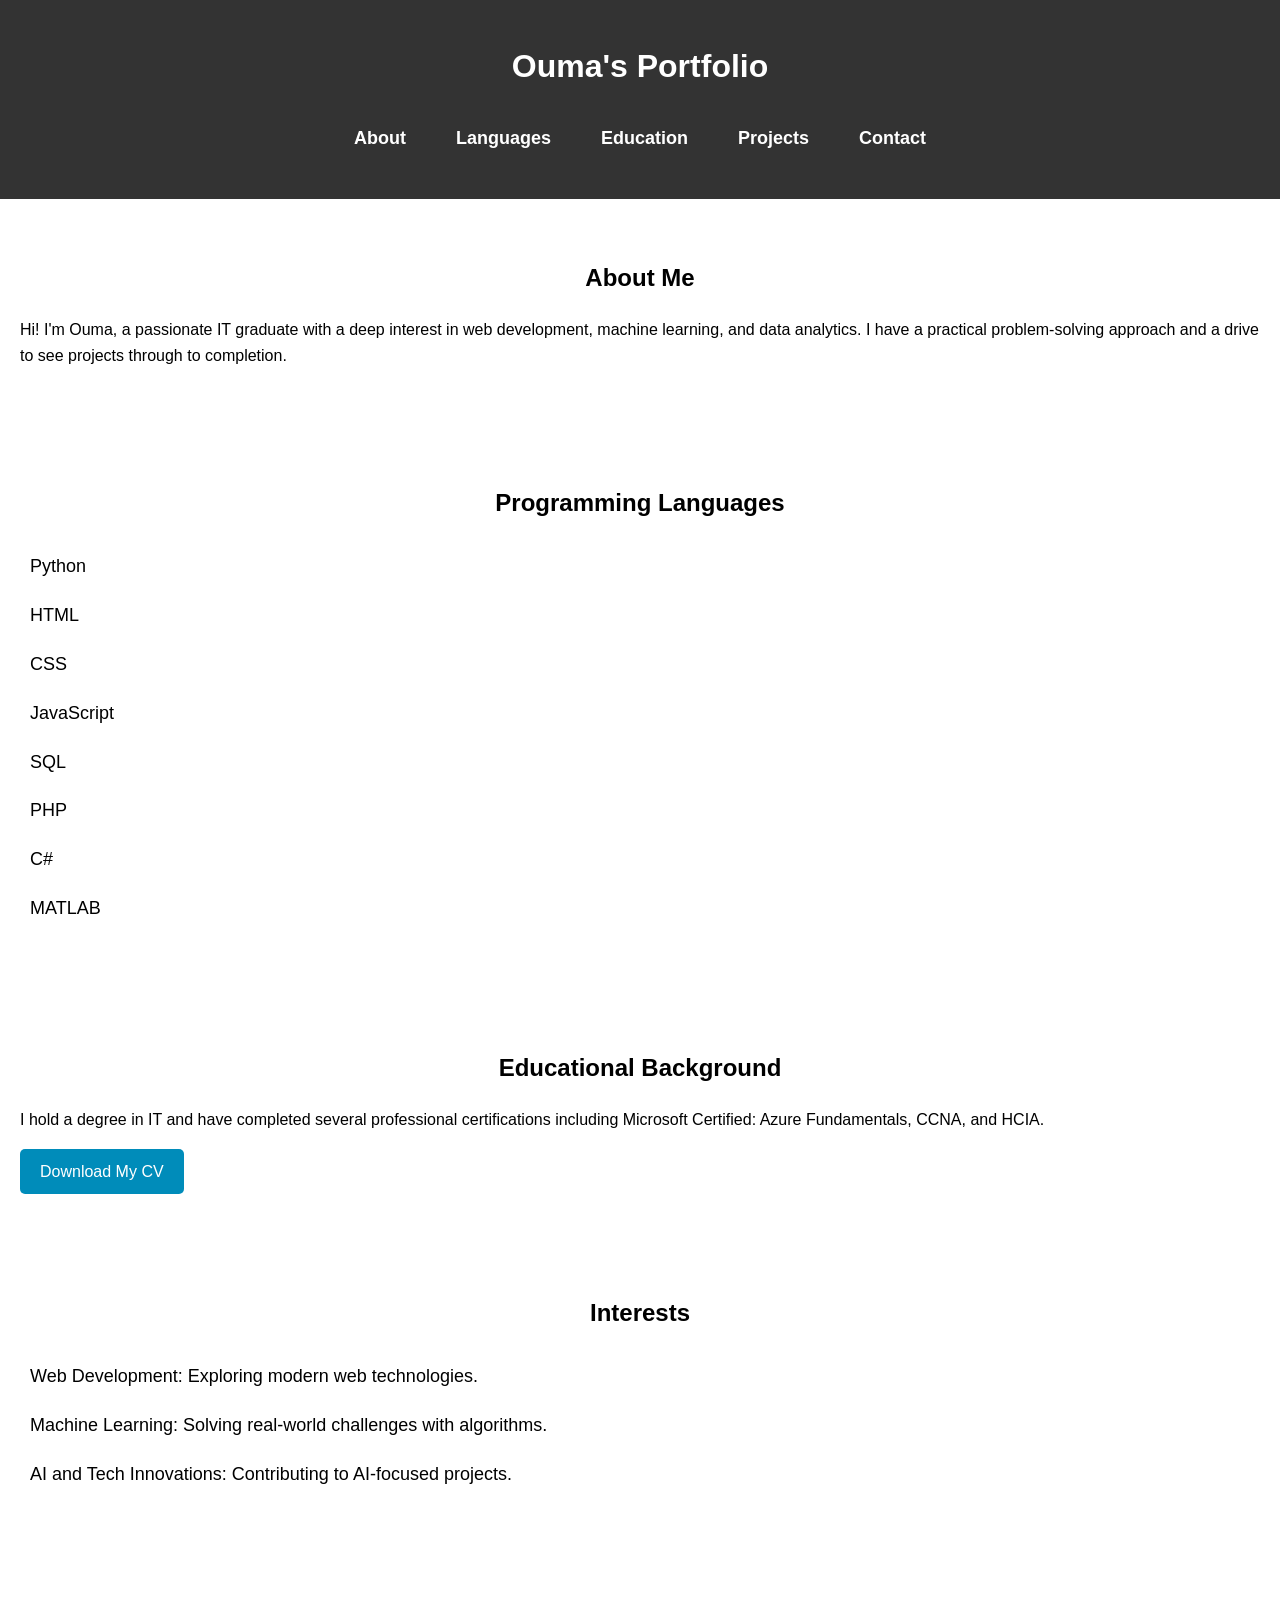
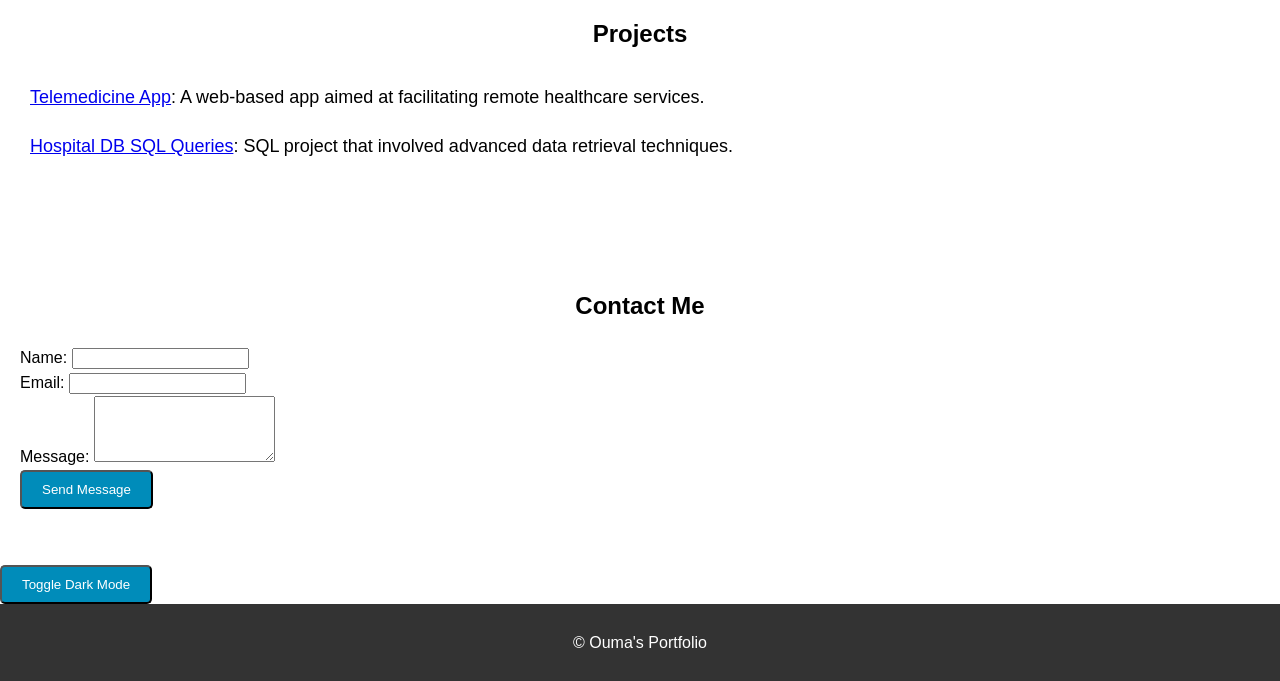
<file: index.html>
<!DOCTYPE html>
<html lang="en">
<head>
    <meta charset="UTF-8">
    <meta name="viewport" content="width=device-width, initial-scale=1.0">
    <title>Ouma's Portfolio</title>
    <link rel="stylesheet" href="styles.css">
</head>
<body>
    <!-- Header Section -->
    <header>
        <h1>Ouma's Portfolio</h1>
        <nav>
            <ul>
                <li><a href="#about" class="scroll-link">About</a></li>
                <li><a href="#languages" class="scroll-link">Languages</a></li>
                <li><a href="#education" class="scroll-link">Education</a></li>
                <li><a href="#projects" class="scroll-link">Projects</a></li>
                <li><a href="#contact" class="scroll-link">Contact</a></li>
            </ul>
        </nav>
    </header>

    <!-- About Section -->
    <div class="container">
        <section id="about">
            <h2>About Me</h2>
            <p>Hi! I'm Ouma, a passionate IT graduate with a deep interest in web development, machine learning, and data analytics. I have a practical problem-solving approach and a drive to see projects through to completion.</p>
        </section>
    </div>

    <!-- Programming Languages Section -->
    <div class="container">
        <section id="languages">
            <h2>Programming Languages</h2>
            <ul>
                <li>Python</li>
                <li>HTML</li>
                <li>CSS</li>
                <li>JavaScript</li>
                <li>SQL</li>
                <li>PHP</li>
                <li>C#</li>
                <li>MATLAB</li>
            </ul>
        </section>
    </div>

    <!-- Education Section -->
    <div class="container">
        <section id="education">
            <h2>Educational Background</h2>
            <p>I hold a degree in IT and have completed several professional certifications including Microsoft Certified: Azure Fundamentals, CCNA, and HCIA.</p>
            <a href="https://ouma-cavin-36.tiiny.site" class="btn">Download My CV</a>
        </section>
    </div>

    <!-- Interests Section -->
    <div class="container">
        <section id="interests">
            <h2>Interests</h2>
            <ul>
                <li>Web Development: Exploring modern web technologies.</li>
                <li>Machine Learning: Solving real-world challenges with algorithms.</li>
                <li>AI and Tech Innovations: Contributing to AI-focused projects.</li>
            </ul>
        </section>
    </div>

    <!-- Projects Section -->
    <div class="container">
        <section id="projects">
            <h2>Projects</h2>
            <ul>
                <li><a href="#" class="project-link" data-project="project1">Telemedicine App</a>: A web-based app aimed at facilitating remote healthcare services.</li>
                <li><a href="#" class="project-link" data-project="project2">Hospital DB SQL Queries</a>: SQL project that involved advanced data retrieval techniques.</li>
            </ul>

            <!-- Hidden project details -->
            <div id="project-details" style="display: none;">
                <h3 id="project-title"></h3>
                <p id="project-description"></p>
            </div>
        </section>
    </div>

    <!-- Contact Form Section -->
    <div class="container">
        <section id="contact">
            <h2>Contact Me</h2>
            <form id="contact-form" action="submit-form.php" method="POST">
                <div class="form-group">
                    <label for="name">Name:</label>
                    <input type="text" id="name" name="name" required>
                </div>

                <div class="form-group">
                    <label for="email">Email:</label>
                    <input type="email" id="email" name="email" required>
                </div>

                <div class="form-group">
                    <label for="message">Message:</label>
                    <textarea id="message" name="message" rows="4" required></textarea>
                </div>

                <button type="submit" class="btn">Send Message</button>
                <p id="form-message" style="color: red;"></p>
            </form>
        </section>
    </div>

    <!-- Dark Mode Toggle Button -->
    <button id="dark-mode-toggle" class="btn">Toggle Dark Mode</button>

    <footer>
        <p>&copy; <span id="year"></span> Ouma's Portfolio</p>
    </footer>
    

    <!-- JavaScript -->
    <script src="script.js"></script>
</body>
</html>
</file>
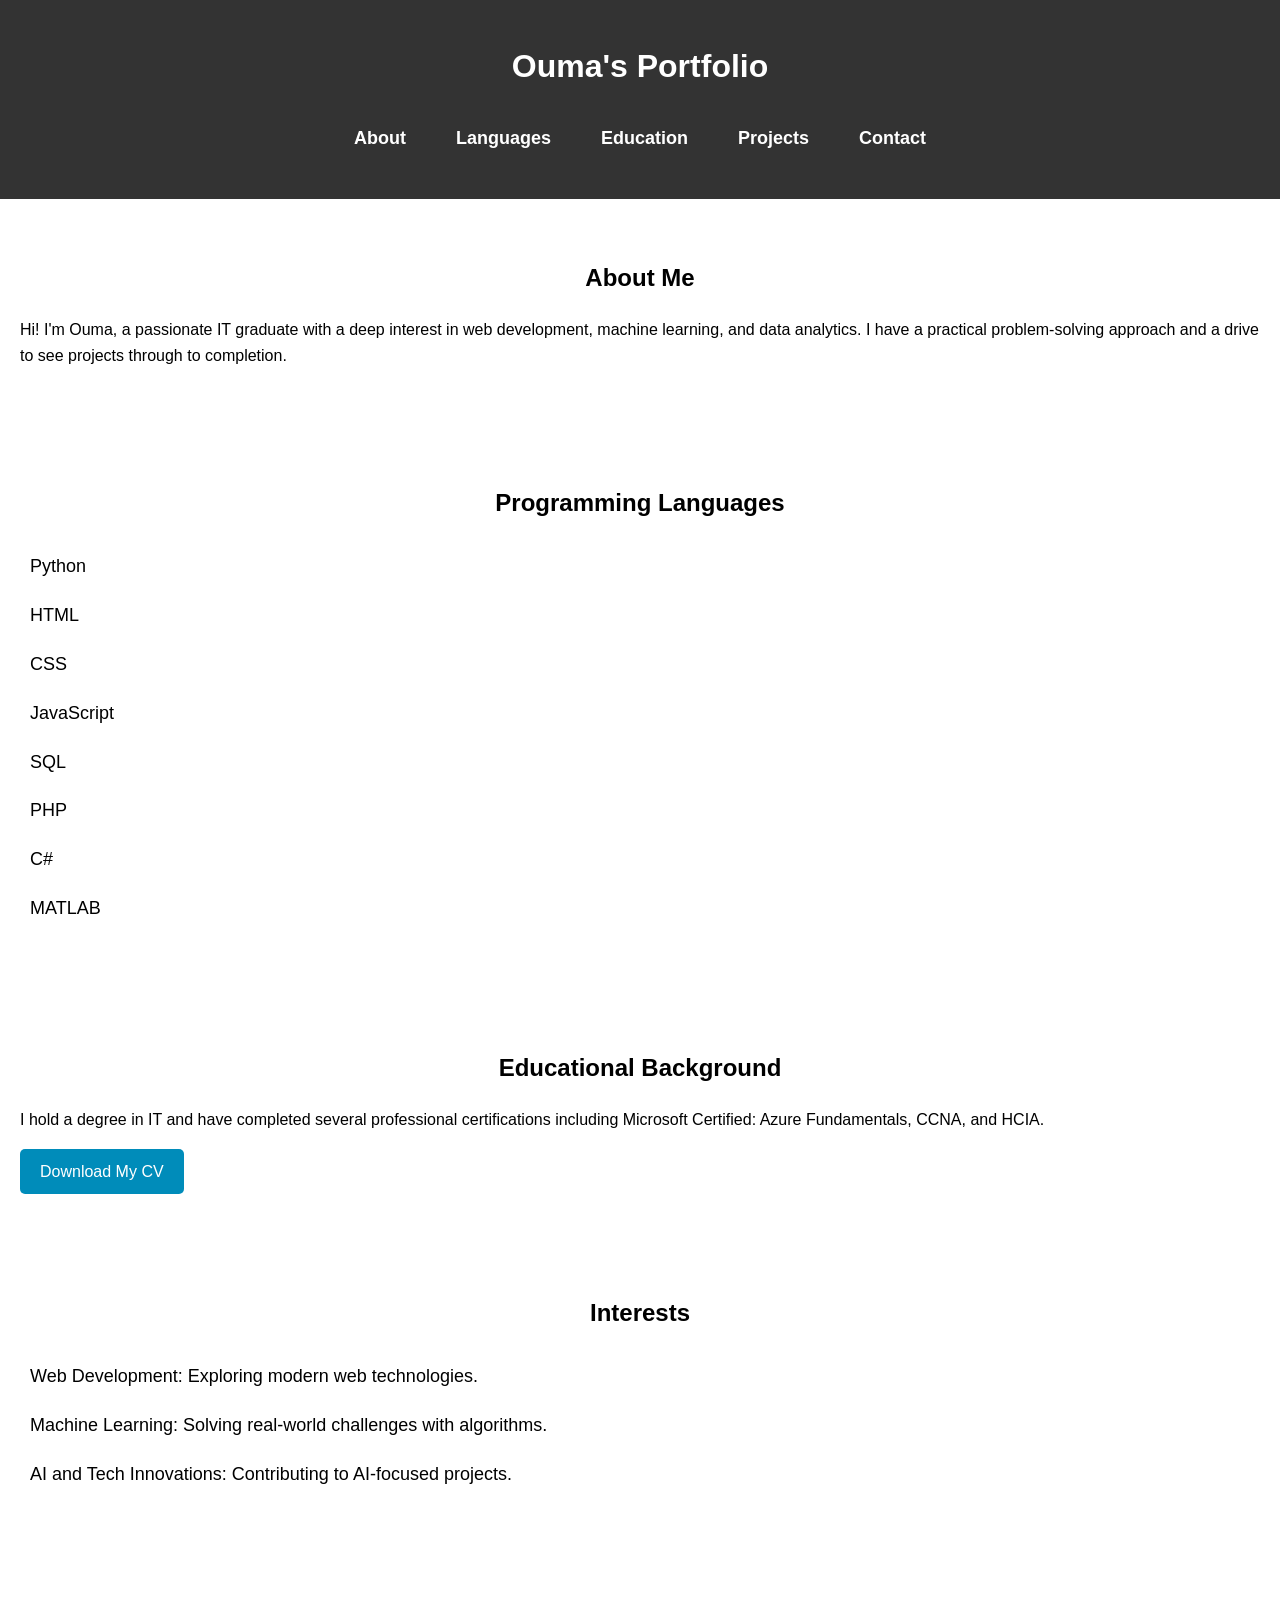
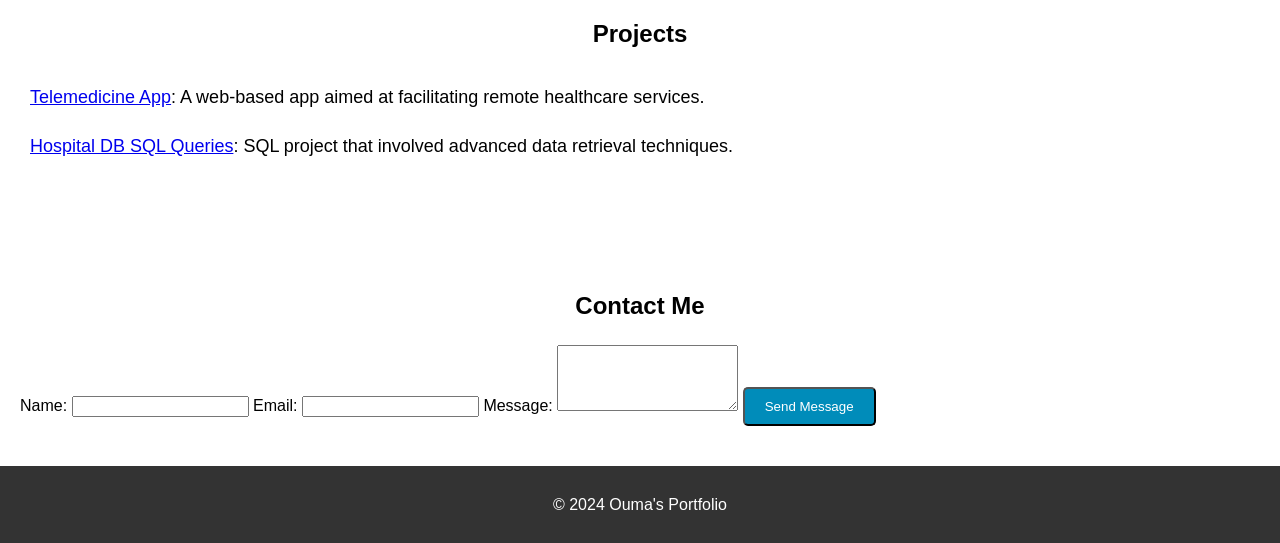
<file: index - Copy (2).html>
<!DOCTYPE html>
<html lang="en">
<head>
    <meta charset="UTF-8">
    <meta name="viewport" content="width=device-width, initial-scale=1.0">
    <title>Ouma's Portfolio</title>
    <link rel="stylesheet" href="styles.css">
</head>
<body>
    <!-- Header Section -->
    <header>
        <h1>Ouma's Portfolio</h1>
        <nav>
            <ul>
                <li><a href="#about">About</a></li>
                <li><a href="#languages">Languages</a></li>
                <li><a href="#education">Education</a></li>
                <li><a href="#projects">Projects</a></li>
                <li><a href="#contact">Contact</a></li>
            </ul>
        </nav>
    </header>

    <!-- About Section -->
    <section id="about">
        <h2>About Me</h2>
        <p>Hi! I'm Ouma, a passionate IT graduate with a deep interest in web development, machine learning, and data analytics. I have a practical problem-solving approach and a drive to see projects through to completion.</p>
    </section>

    <!-- Programming Languages Section -->
    <section id="languages">
        <h2>Programming Languages</h2>
        <ul>
            <li>Python</li>
            <li>HTML</li>
            <li>CSS</li>
            <li>JavaScript</li>
            <li>SQL</li>
            <li>PHP</li>
            <li>C#</li>
            <li>MATLAB</li>
        </ul>
    </section>

    <!-- Education Section -->
    <section id="education">
        <h2>Educational Background</h2>
        <p>I hold a degree in IT and have completed several professional certifications including Microsoft Certified: Azure Fundamentals, CCNA, and HCIA.</p>
        <a href="link-to-your-CV" class="btn">Download My CV</a>
    </section>

    <!-- Interests Section -->
    <section id="interests">
        <h2>Interests</h2>
        <ul>
            <li>Web Development: Exploring modern web technologies.</li>
            <li>Machine Learning: Solving real-world challenges with algorithms.</li>
            <li>AI and Tech Innovations: Contributing to AI-focused projects.</li>
        </ul>
    </section>

    <!-- Projects Section -->
    <section id="projects">
        <h2>Projects</h2>
        <ul>
            <li><a href="link-to-project1">Telemedicine App</a>: A web-based app aimed at facilitating remote healthcare services.</li>
            <li><a href="link-to-project2">Hospital DB SQL Queries</a>: SQL project that involved advanced data retrieval techniques.</li>
        </ul>
    </section>

    <!-- Contact Form Section -->
    <section id="contact">
        <h2>Contact Me</h2>
        <form action="submit-form.php" method="POST">
            <label for="name">Name:</label>
            <input type="text" id="name" name="name" required>

            <label for="email">Email:</label>
            <input type="email" id="email" name="email" required>

            <label for="message">Message:</label>
            <textarea id="message" name="message" rows="4" required></textarea>

            <button type="submit" class="btn">Send Message</button>
        </form>
    </section>

    <footer>
        <p>&copy; 2024 Ouma's Portfolio</p>
    </footer>
</body>
</html>
</file>
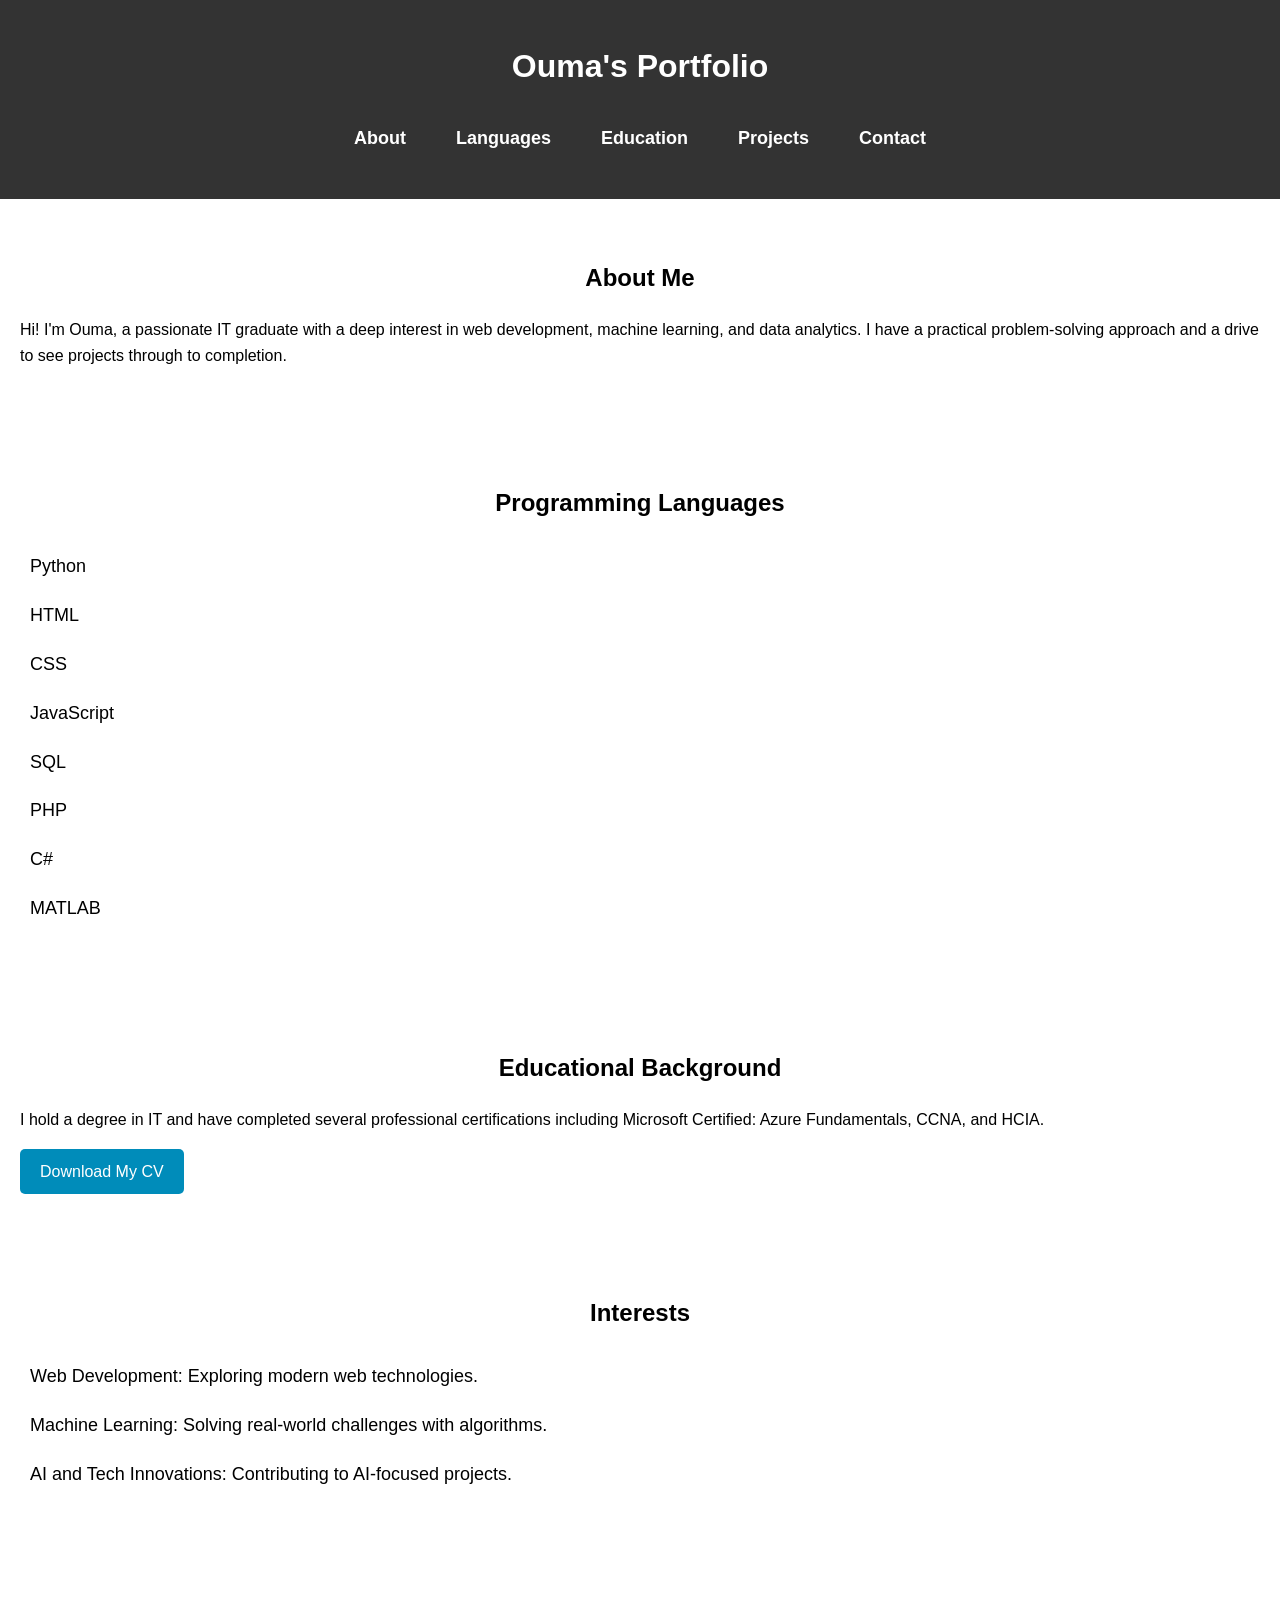
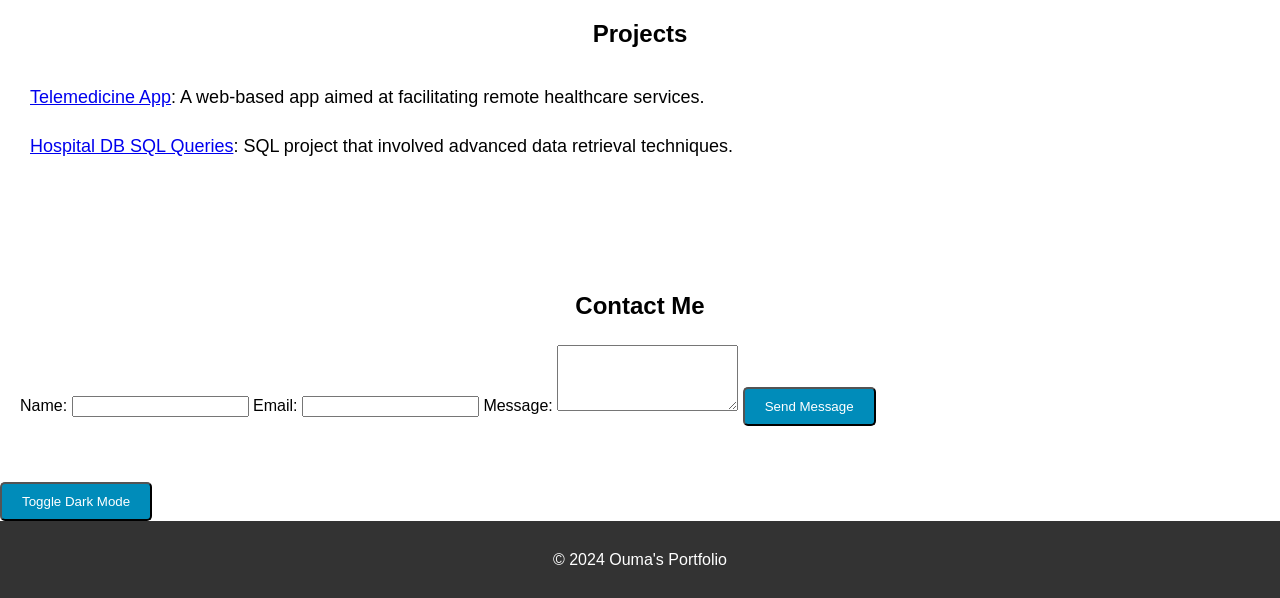
<file: index - Copy (3).html>
<!DOCTYPE html>
<html lang="en">
<head>
    <meta charset="UTF-8">
    <meta name="viewport" content="width=device-width, initial-scale=1.0">
    <title>Ouma's Portfolio</title>
    <link rel="stylesheet" href="styles.css">
</head>
<body>
    <!-- Header Section -->
    <header>
        <h1>Ouma's Portfolio</h1>
        <nav>
            <ul>
                <li><a href="#about" class="scroll-link">About</a></li>
                <li><a href="#languages" class="scroll-link">Languages</a></li>
                <li><a href="#education" class="scroll-link">Education</a></li>
                <li><a href="#projects" class="scroll-link">Projects</a></li>
                <li><a href="#contact" class="scroll-link">Contact</a></li>
            </ul>
        </nav>
    </header>

    <!-- About Section -->
    <section id="about">
        <h2>About Me</h2>
        <p>Hi! I'm Ouma, a passionate IT graduate with a deep interest in web development, machine learning, and data analytics. I have a practical problem-solving approach and a drive to see projects through to completion.</p>
    </section>

    <!-- Programming Languages Section -->
    <section id="languages">
        <h2>Programming Languages</h2>
        <ul>
            <li>Python</li>
            <li>HTML</li>
            <li>CSS</li>
            <li>JavaScript</li>
            <li>SQL</li>
            <li>PHP</li>
            <li>C#</li>
            <li>MATLAB</li>
        </ul>
    </section>

    <!-- Education Section -->
    <section id="education">
        <h2>Educational Background</h2>
        <p>I hold a degree in IT and have completed several professional certifications including Microsoft Certified: Azure Fundamentals, CCNA, and HCIA.</p>
        <a href="https://ouma-cavin-36.tiiny.site" class="btn">Download My CV</a>
    </section>

    <!-- Interests Section -->
    <section id="interests">
        <h2>Interests</h2>
        <ul>
            <li>Web Development: Exploring modern web technologies.</li>
            <li>Machine Learning: Solving real-world challenges with algorithms.</li>
            <li>AI and Tech Innovations: Contributing to AI-focused projects.</li>
        </ul>
    </section>

    <!-- Projects Section -->
    <section id="projects">
        <h2>Projects</h2>
        <ul>
            <li><a href="#" class="project-link" data-project="project1">Telemedicine App</a>: A web-based app aimed at facilitating remote healthcare services.</li>
            <li><a href="#" class="project-link" data-project="project2">Hospital DB SQL Queries</a>: SQL project that involved advanced data retrieval techniques.</li>
        </ul>

        <!-- Hidden project details -->
        <div id="project-details" style="display: none;">
            <h3 id="project-title"></h3>
            <p id="project-description"></p>
        </div>
    </section>

    <!-- Contact Form Section -->
    <section id="contact">
        <h2>Contact Me</h2>
        <form id="contact-form" action="submit-form.php" method="POST">
            <label for="name">Name:</label>
            <input type="text" id="name" name="name" required>

            <label for="email">Email:</label>
            <input type="email" id="email" name="email" required>

            <label for="message">Message:</label>
            <textarea id="message" name="message" rows="4" required></textarea>

            <button type="submit" class="btn">Send Message</button>
            <p id="form-message" style="color: red;"></p>
        </form>
    </section>

    <!-- Dark Mode Toggle Button -->
    <button id="dark-mode-toggle" class="btn">Toggle Dark Mode</button>

    <footer>
        <p>&copy; 2024 Ouma's Portfolio</p>
    </footer>

    <!-- JavaScript -->
    <script src="script.js"></script>
</body>
</html>
</file>
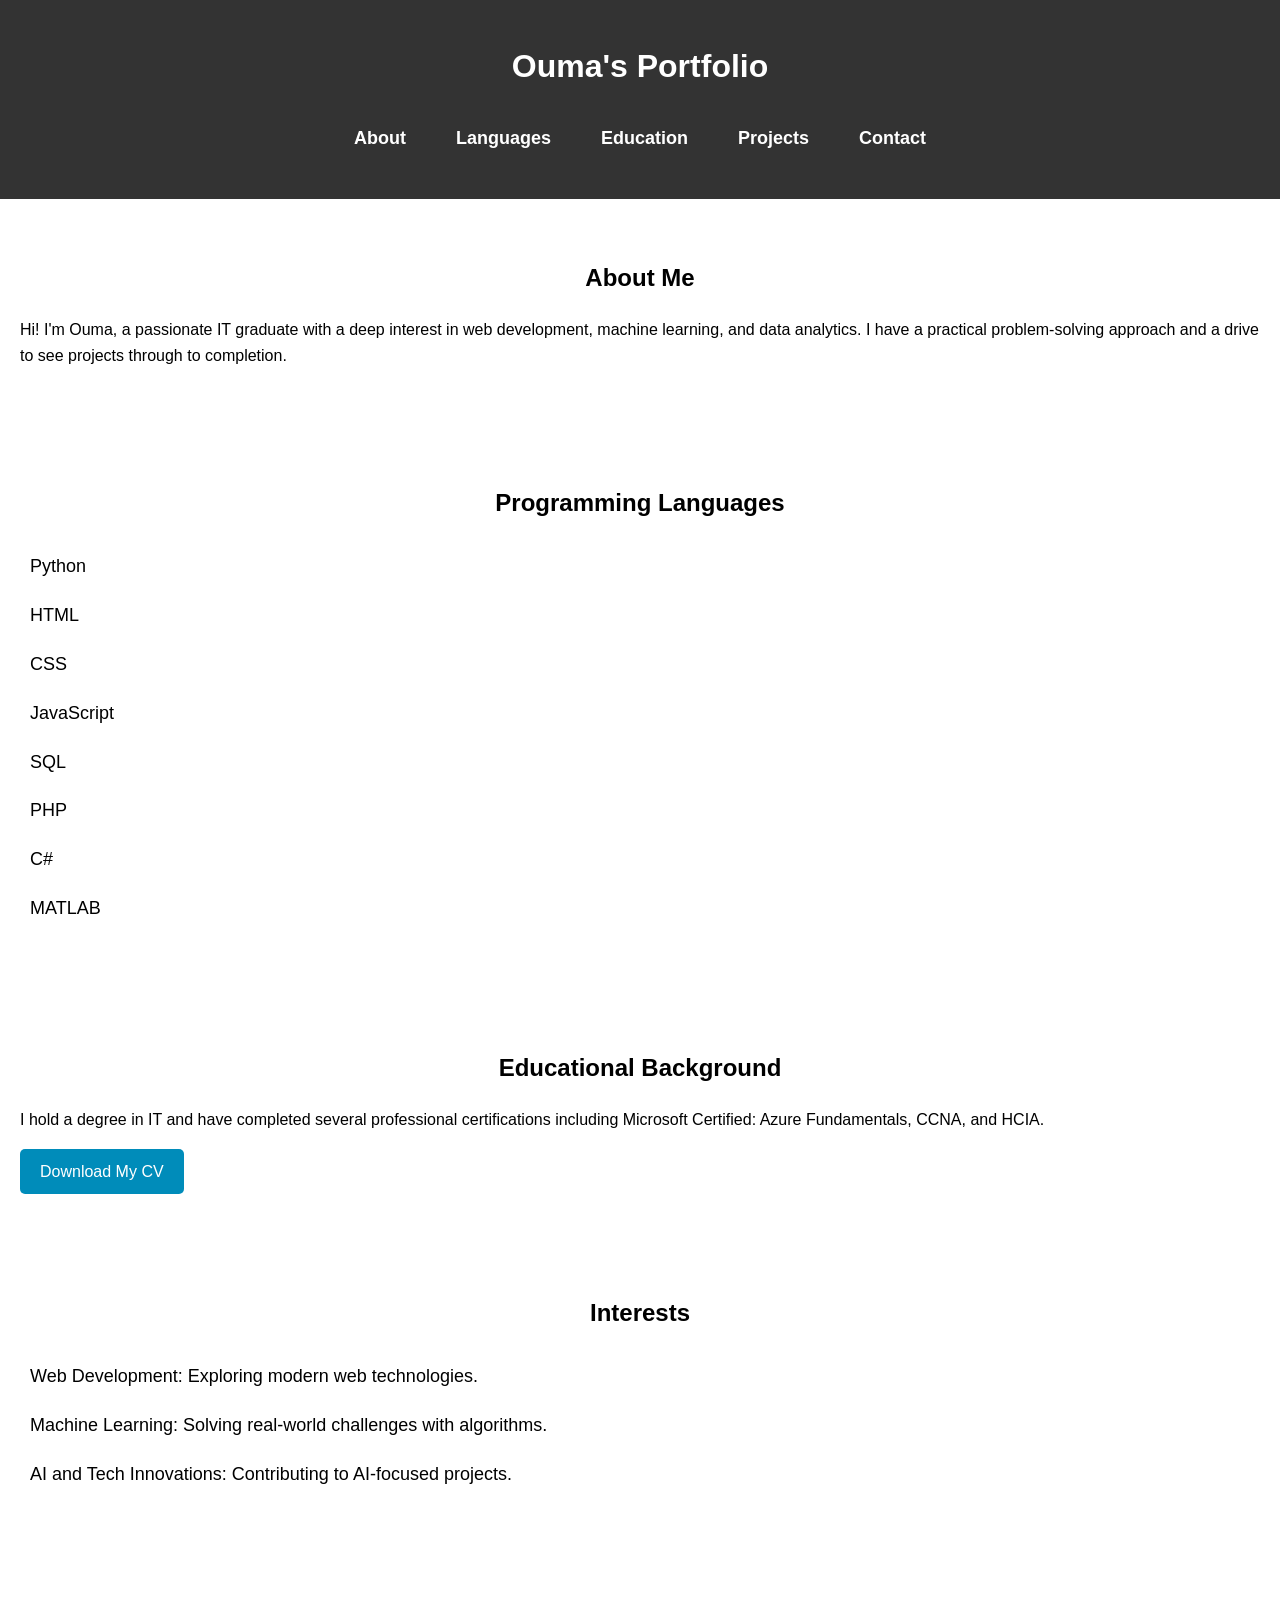
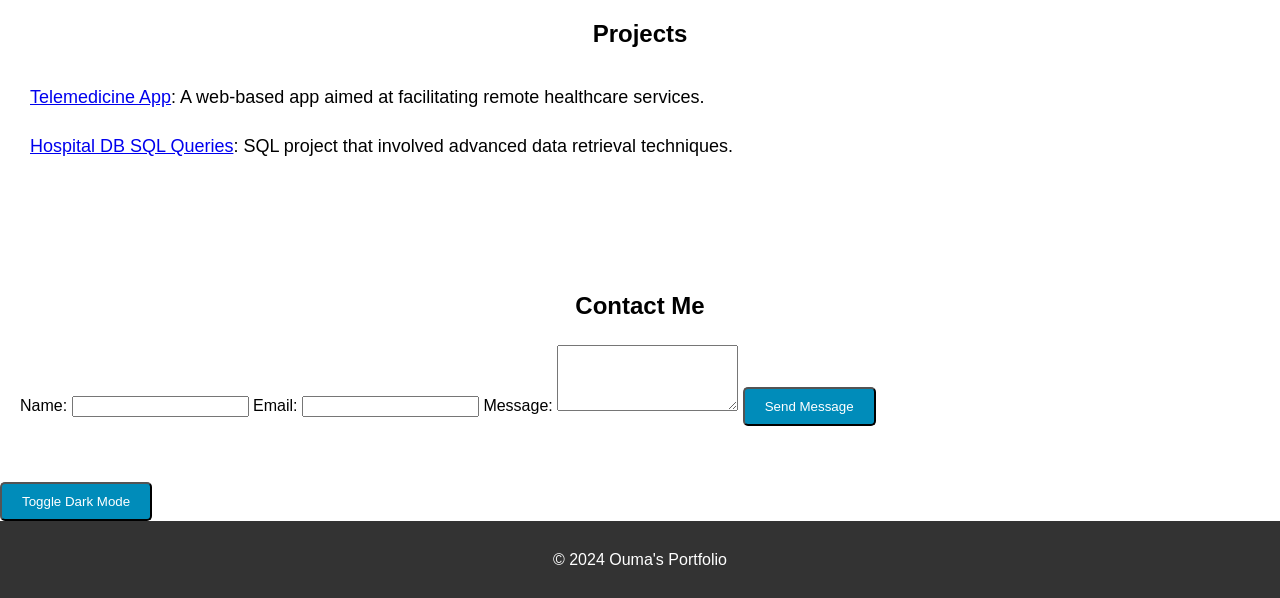
<file: index - Copy (4).html>
<!DOCTYPE html>
<html lang="en">
<head>
    <meta charset="UTF-8">
    <meta name="viewport" content="width=device-width, initial-scale=1.0">
    <title>Ouma's Portfolio</title>
    <link rel="stylesheet" href="styles.css">
</head>
<body>
    <!-- Header Section -->
    <header>
        <h1>Ouma's Portfolio</h1>
        <nav>
            <ul>
                <li><a href="#about" class="scroll-link">About</a></li>
                <li><a href="#languages" class="scroll-link">Languages</a></li>
                <li><a href="#education" class="scroll-link">Education</a></li>
                <li><a href="#projects" class="scroll-link">Projects</a></li>
                <li><a href="#contact" class="scroll-link">Contact</a></li>
            </ul>
        </nav>
    </header>

    <!-- About Section -->
    <div class="container">
        <section id="about">
            <h2>About Me</h2>
            <p>Hi! I'm Ouma, a passionate IT graduate with a deep interest in web development, machine learning, and data analytics. I have a practical problem-solving approach and a drive to see projects through to completion.</p>
        </section>
    </div>

    <!-- Programming Languages Section -->
    <div class="container">
        <section id="languages">
            <h2>Programming Languages</h2>
            <ul>
                <li>Python</li>
                <li>HTML</li>
                <li>CSS</li>
                <li>JavaScript</li>
                <li>SQL</li>
                <li>PHP</li>
                <li>C#</li>
                <li>MATLAB</li>
            </ul>
        </section>
    </div>

    <!-- Education Section -->
    <div class="container">
        <section id="education">
            <h2>Educational Background</h2>
            <p>I hold a degree in IT and have completed several professional certifications including Microsoft Certified: Azure Fundamentals, CCNA, and HCIA.</p>
            <a href="https://ouma-cavin-36.tiiny.site" class="btn">Download My CV</a>
        </section>
    </div>

    <!-- Interests Section -->
    <div class="container">
        <section id="interests">
            <h2>Interests</h2>
            <ul>
                <li>Web Development: Exploring modern web technologies.</li>
                <li>Machine Learning: Solving real-world challenges with algorithms.</li>
                <li>AI and Tech Innovations: Contributing to AI-focused projects.</li>
            </ul>
        </section>
    </div>

    <!-- Projects Section -->
    <div class="container">
        <section id="projects">
            <h2>Projects</h2>
            <ul>
                <li><a href="#" class="project-link" data-project="project1">Telemedicine App</a>: A web-based app aimed at facilitating remote healthcare services.</li>
                <li><a href="#" class="project-link" data-project="project2">Hospital DB SQL Queries</a>: SQL project that involved advanced data retrieval techniques.</li>
            </ul>

            <!-- Hidden project details -->
            <div id="project-details" style="display: none;">
                <h3 id="project-title"></h3>
                <p id="project-description"></p>
            </div>
        </section>
    </div>

    <!-- Contact Form Section -->
    <div class="container">
        <section id="contact">
            <h2>Contact Me</h2>
            <form id="contact-form" action="submit-form.php" method="POST">
                <label for="name">Name:</label>
                <input type="text" id="name" name="name" required>

                <label for="email">Email:</label>
                <input type="email" id="email" name="email" required>

                <label for="message">Message:</label>
                <textarea id="message" name="message" rows="4" required></textarea>

                <button type="submit" class="btn">Send Message</button>
                <p id="form-message" style="color: red;"></p>
            </form>
        </section>
    </div>

    <!-- Dark Mode Toggle Button -->
    <button id="dark-mode-toggle" class="btn">Toggle Dark Mode</button>

    <footer>
        <p>&copy; 2024 Ouma's Portfolio</p>
    </footer>

    <!-- JavaScript -->
    <script src="script.js"></script>
</body>
</html>
</file>
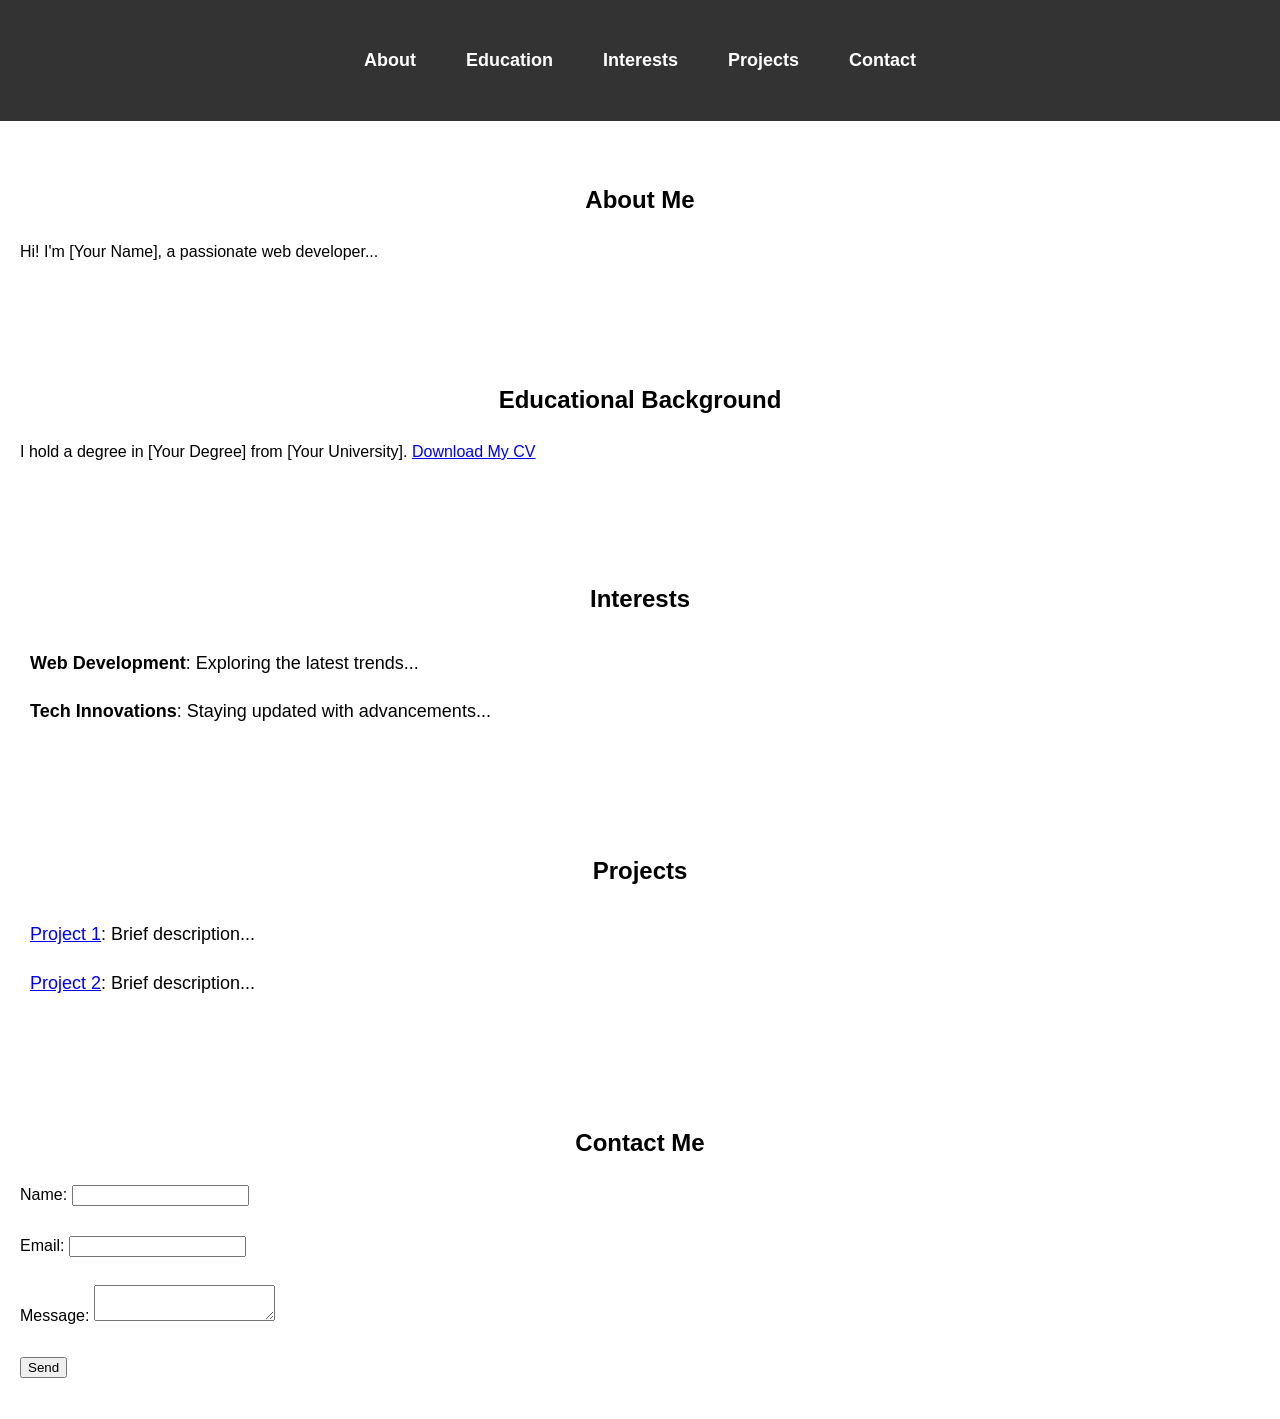
<file: index - Copy.html>
<!-- index.html -->

<!DOCTYPE html>
<html lang="en">
<head>
    <meta charset="UTF-8">
    <meta name="viewport" content="width=device-width, initial-scale=1.0">
    <title>My Portfolio</title>
    <link rel="stylesheet" href="styles.css">
</head>
<body>
    <header>
        <nav>
            <ul>
                <li><a href="#about">About</a></li>
                <li><a href="#education">Education</a></li>
                <li><a href="#interests">Interests</a></li>
                <li><a href="#projects">Projects</a></li>
                <li><a href="#contact">Contact</a></li>
            </ul>
        </nav>
    </header>
    <main>
        <section id="about">
            <h2>About Me</h2>
            <p>Hi! I'm [Your Name], a passionate web developer...</p>
        </section>
        <section id="education">
            <h2>Educational Background</h2>
            <p>I hold a degree in [Your Degree] from [Your University]. <a href="link-to-your-cv" download>Download My CV</a></p>
        </section>
        <section id="interests">
            <h2>Interests</h2>
            <ul>
                <li><strong>Web Development</strong>: Exploring the latest trends...</li>
                <li><strong>Tech Innovations</strong>: Staying updated with advancements...</li>
            </ul>
        </section>
        <section id="projects">
            <h2>Projects</h2>
            <ul>
                <li><a href="link-to-project1">Project 1</a>: Brief description...</li>
                <li><a href="link-to-project2">Project 2</a>: Brief description...</li>
            </ul>
        </section>
        <section id="contact">
            <h2>Contact Me</h2>
            <form id="contact-form">
                <label for="name">Name:</label>
                <input type="text" id="name" name="name"><br><br>
                <label for="email">Email:</label>
                <input type="email" id="email" name="email"><br><br>
                <label for="message">Message:</label>
                <textarea id="message" name="message"></textarea><br><br>
                <input type="submit" value="Send">
            </form>
        </section>
    </main>
    <script src="script.js"></script>
</body>
</html>
</file>
<file: styles.css>
/* Global Styles */
body {
    font-family: Arial, sans-serif;
    line-height: 1.6;
    margin: 0;
    padding: 0;
}

header {
    background-color: #333;
    color: white;
    padding: 20px 0;
    text-align: center;
}

nav ul {
    display: flex;
    justify-content: center;
    list-style: none;
}

nav ul li {
    margin: 0 15px;
}

nav ul li a {
    color: white;
    text-decoration: none;
    font-weight: bold;
}

section {
    padding: 40px 20px;
    margin: 0 auto;
}

h1, h2 {
    text-align: center;
}

ul {
    list-style-type: none;
    padding: 0;
}

ul li {
    padding: 10px;
    font-size: 18px;
}

.btn {
    display: inline-block;
    background-color: #008cba;
    color: white;
    padding: 10px 20px;
    text-decoration: none;
    border-radius: 5px;
    text-align: center;
}

footer {
    text-align: center;
    background-color: #333;
    color: white;
    padding: 10px 0;
}

/* Responsive Design */
@media (max-width: 768px) {
    nav ul {
        flex-direction: column;
    }

    section {
        padding: 20px;
    }

    ul li {
        font-size: 16px;
    }

    .btn {
        padding: 8px 16px;
    }
}

@media (max-width: 480px) {
    header {
        padding: 15px 0;
    }

    h1 {
        font-size: 24px;
    }

    h2 {
        font-size: 20px;
    }

    ul li {
        font-size: 14px;
    }

    .btn {
        padding: 6px 12px;
    }
}
</file>
